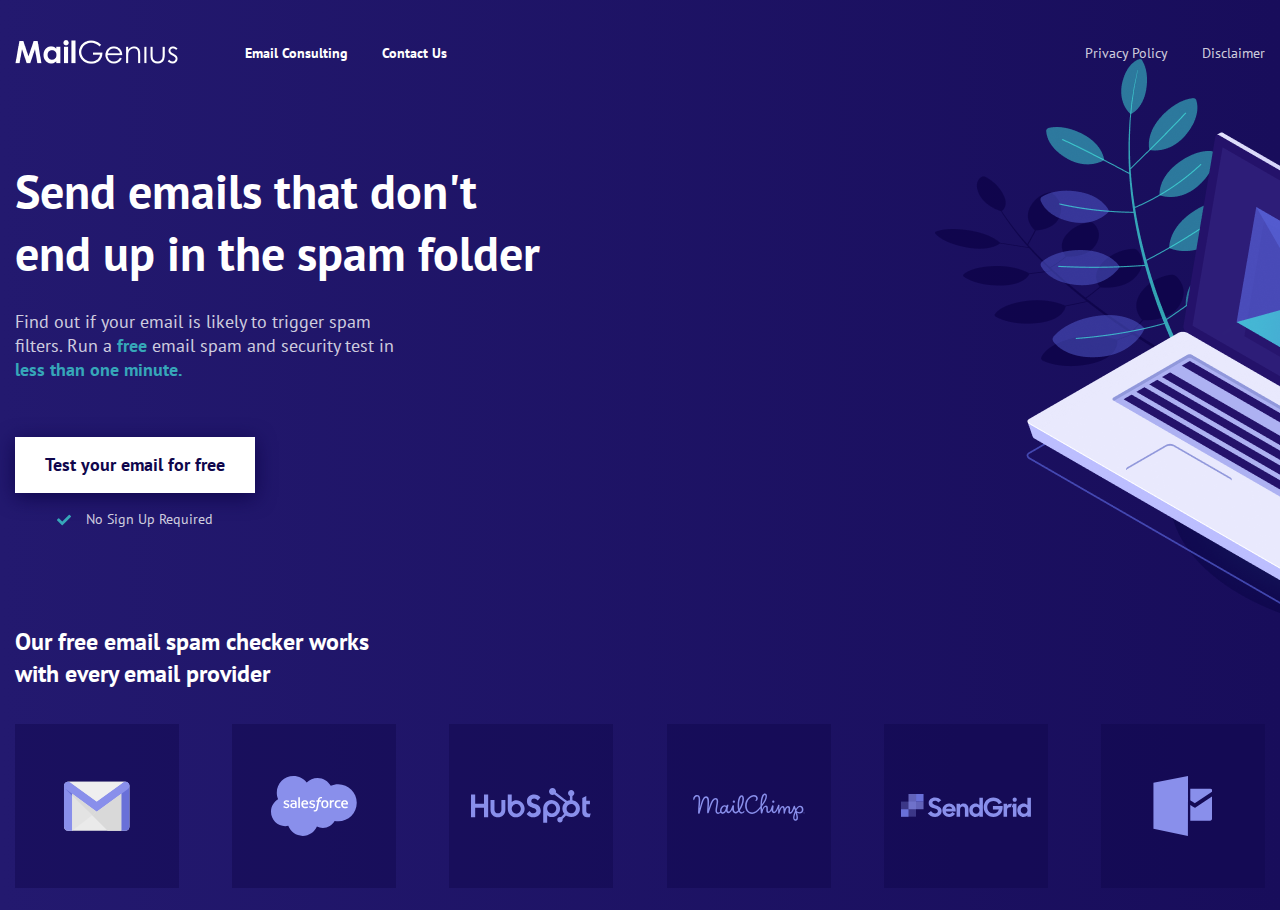
<file: index.html>
<!DOCTYPE html>
<html lang="en">
  <head>
    <meta charset="UTF-8" />
    <meta http-equiv="X-UA-Compatible" content="IE=edge" />
    <meta name="viewport" content="width=device-width, initial-scale=1.0" />
    <title>MailGenius</title>
    <link
      rel="stylesheet"
      href="https://cdn.jsdelivr.net/npm/modern-normalize@1.1.0/modern-normalize.min.css"
    />
    <link rel="preconnect" href="https://fonts.googleapis.com" />
    <link rel="preconnect" href="https://fonts.gstatic.com" crossorigin />
    <link
      href="https://fonts.googleapis.com/css2?family=PT+Sans:wght@400;700&display=swap"
      rel="stylesheet"
    />
    <link rel="stylesheet" href="./src/css/style.css" />
  </head>
  <body>
    <header class="page-header">
      <div class="container header-container">
        <a href="./index.html" class="logo-link"
          ><img src="./src/img/MailGenius-logo.png" alt="logo" class="logo"
        /></a>
        <nav class="left-nav">
          <a href="#" class="left-nav-link">Email Consulting</a>
          <a href="#" class="left-nav-link">Contact Us</a>
        </nav>
        <nav class="right-nav">
          <a href="#" class="right-nav-link">Privacy Policy</a>
          <a href="#" class="right-nav-link">Disclaimer</a>
        </nav>
      </div>
    </header>
    <main>
      <section class="inner">
        <div class="container">
          <div class="hero-box">
            <h1 class="hero-title">Send emails that don't end up in the spam folder</h1>
            <p class="hero-description">
              Find out if your email is likely to trigger spam filters. Run a
              <span class="important-word">free</span> email spam and security test in
              <span class="important-word">less than one minute.</span>
            </p>
            <div class="button-box">
              <button class="hero-button">Test your email for free</button>
              <div class="sign-up-box">
                <svg width="14" height="14" fill="none" xmlns="http://www.w3.org/2000/svg">
                  <g clip-path="url(#a)">
                    <path
                      d="m4.755 12.015-4.55-4.55a.7.7 0 0 1 0-.99l.99-.99a.7.7 0 0 1 .99 0L5.25 8.55l6.565-6.565a.7.7 0 0 1 .99 0l.99.99a.7.7 0 0 1 0 .99l-8.05 8.05a.7.7 0 0 1-.99 0Z"
                      fill="#36A7B9"
                    />
                  </g>
                  <defs>
                    <clipPath id="a"><path fill="#fff" d="M0 0h14v14H0z" /></clipPath>
                  </defs>
                </svg>
                <p class="sign-up-description">No Sign Up Required</p>
              </div>
            </div>
          </div>
          <div class="services-box">
            <h2 class="services-title">
              Our free email spam checker works with every email provider
            </h2>
            <ul class="services-list">
              <li class="services-item">
                <a href="#" class="services-link">
                  <svg class="services-icon gmail-icon">
                    <use href="./src/img/sprite.svg#icon-gmail"></use></svg
                ></a>
              </li>
              <li class="services-item">
                <a href="#" class="services-link">
                  <svg class="services-icon salesforce-icon">
                    <use href="./src/img/sprite.svg#icon-salesforce"></use></svg
                ></a>
              </li>
              <li class="services-item">
                <a href="#" class="services-link">
                  <svg class="services-icon hubspot-icon">
                    <use href="./src/img/sprite.svg#icon-hubspot"></use></svg
                ></a>
              </li>
              <li class="services-item">
                <a href="#" class="services-link">
                  <svg class="services-icon mailchimp-icon">
                    <use href="./src/img/sprite.svg#icon-mailchimp"></use></svg
                ></a>
              </li>
              <li class="services-item">
                <a href="#" class="services-link">
                  <svg class="services-icon sendgrid-icon">
                    <use href="./src/img/sprite.svg#icon-sendgrid"></use></svg
                ></a>
              </li>
              <li class="services-item">
                <a href="#" class="services-link"
                  ><svg class="services-icon outlook-icon">
                    <use href="./src/img/sprite.svg#icon-outlook"></use></svg
                ></a>
              </li>
            </ul>
          </div>
        </div>
      </section>
    </main>
    <footer></footer>
  </body>
</html>
</file>
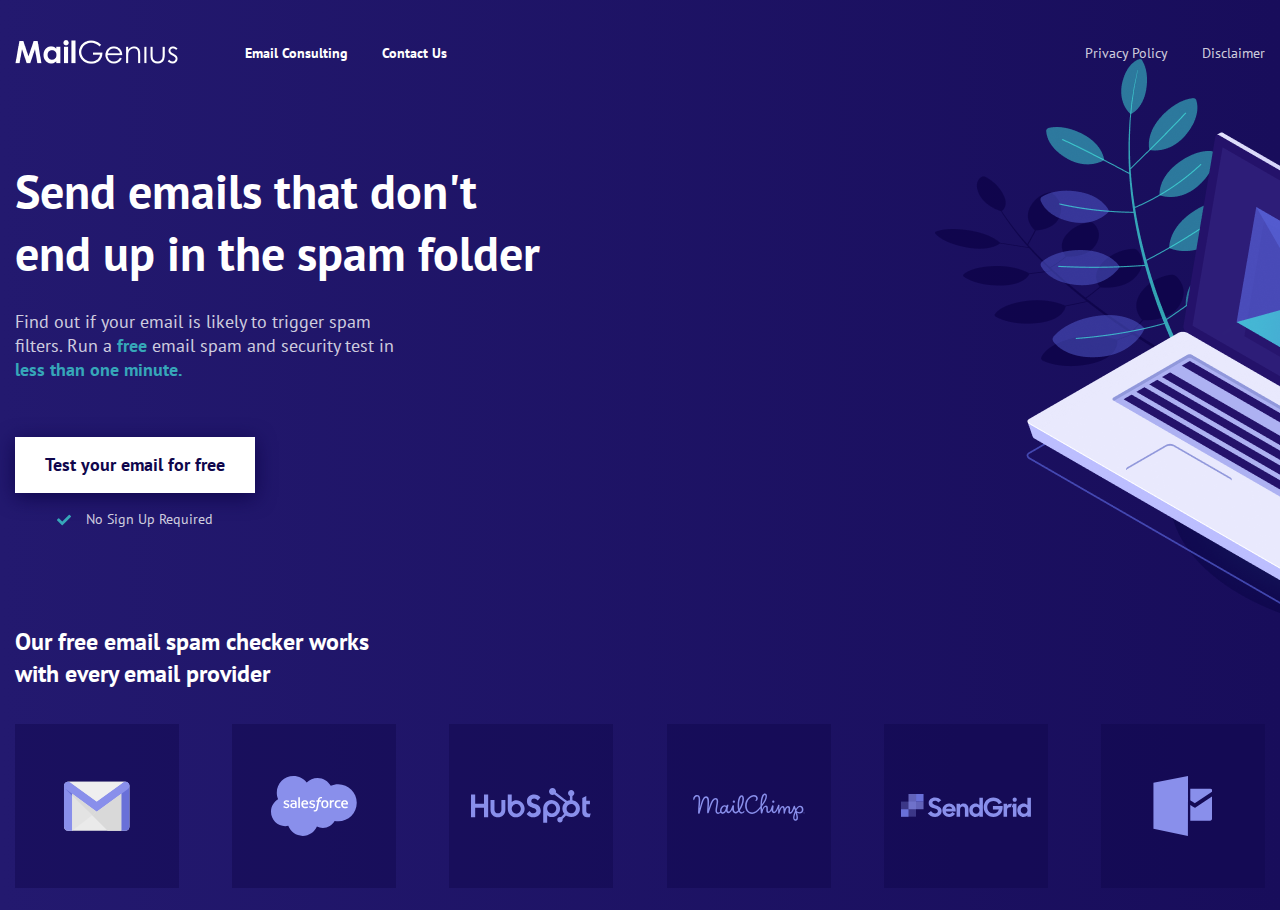
<file: src/index.html>
<!DOCTYPE html>
<html lang="en">
  <head>
    <meta charset="UTF-8" />
    <meta http-equiv="X-UA-Compatible" content="IE=edge" />
    <meta name="viewport" content="width=device-width, initial-scale=1.0" />
    <title>MailGenius</title>
    <link
      rel="stylesheet"
      href="https://cdn.jsdelivr.net/npm/modern-normalize@1.1.0/modern-normalize.min.css"
    />
    <link rel="preconnect" href="https://fonts.googleapis.com" />
    <link rel="preconnect" href="https://fonts.gstatic.com" crossorigin />
    <link
      href="https://fonts.googleapis.com/css2?family=PT+Sans:wght@400;700&display=swap"
      rel="stylesheet"
    />
    <link rel="stylesheet" href="./css/style.css" />
  </head>
  <body>
    <header class="page-header">
      <div class="container header-container">
        <a href="./index.html" class="logo-link"
          ><img src="./img/MailGenius-logo.png" alt="logo" class="logo"
        /></a>
        <nav class="left-nav">
          <a href="#" class="left-nav-link">Email Consulting</a>
          <a href="#" class="left-nav-link">Contact Us</a>
        </nav>
        <nav class="right-nav">
          <a href="#" class="right-nav-link">Privacy Policy</a>
          <a href="#" class="right-nav-link">Disclaimer</a>
        </nav>
      </div>
    </header>
    <main>
      <section class="inner">
        <div class="container">
          <div class="hero-box">
            <h1 class="hero-title">Send emails that don't end up in the spam folder</h1>
            <p class="hero-description">
              Find out if your email is likely to trigger spam filters. Run a
              <span class="important-word">free</span> email spam and security test in
              <span class="important-word">less than one minute.</span>
            </p>
            <div class="button-box">
              <button class="hero-button">Test your email for free</button>
              <div class="sign-up-box">
                <svg width="14" height="14" fill="none" xmlns="http://www.w3.org/2000/svg">
                  <g clip-path="url(#a)">
                    <path
                      d="m4.755 12.015-4.55-4.55a.7.7 0 0 1 0-.99l.99-.99a.7.7 0 0 1 .99 0L5.25 8.55l6.565-6.565a.7.7 0 0 1 .99 0l.99.99a.7.7 0 0 1 0 .99l-8.05 8.05a.7.7 0 0 1-.99 0Z"
                      fill="#36A7B9"
                    />
                  </g>
                  <defs>
                    <clipPath id="a"><path fill="#fff" d="M0 0h14v14H0z" /></clipPath>
                  </defs>
                </svg>
                <p class="sign-up-description">No Sign Up Required</p>
              </div>
            </div>
          </div>
          <div class="services-box">
            <h2 class="services-title">
              Our free email spam checker works with every email provider
            </h2>
            <ul class="services-list">
              <li class="services-item">
                <a href="#" class="services-link">
                  <svg class="services-icon gmail-icon">
                    <use href="./img/sprite.svg#icon-gmail"></use></svg
                ></a>
              </li>
              <li class="services-item">
                <a href="#" class="services-link">
                  <svg class="services-icon salesforce-icon">
                    <use href="./img/sprite.svg#icon-salesforce"></use></svg
                ></a>
              </li>
              <li class="services-item">
                <a href="#" class="services-link">
                  <svg class="services-icon hubspot-icon">
                    <use href="./img/sprite.svg#icon-hubspot"></use></svg
                ></a>
              </li>
              <li class="services-item">
                <a href="#" class="services-link">
                  <svg class="services-icon mailchimp-icon">
                    <use href="./img/sprite.svg#icon-mailchimp"></use></svg
                ></a>
              </li>
              <li class="services-item">
                <a href="#" class="services-link">
                  <svg class="services-icon sendgrid-icon">
                    <use href="./img/sprite.svg#icon-sendgrid"></use></svg
                ></a>
              </li>
              <li class="services-item">
                <a href="#" class="services-link"
                  ><svg class="services-icon outlook-icon">
                    <use href="./img/sprite.svg#icon-outlook"></use></svg
                ></a>
              </li>
            </ul>
          </div>
        </div>
      </section>
    </main>
    <footer></footer>
  </body>
</html>
</file>
<file: src/css/style.css>
* {
  margin: 0;
  padding: 0;
}

body {
  font-family: 'PT Sans', sans-serif;
}

img {
  max-width: 100%;
}

a {
  color: inherit;
  text-decoration: none;
}

ul {
  list-style: none;
}

.container {
  max-width: 1280px;
  padding-left: 15px;
  padding-right: 15px;
  margin-left: auto;
  margin-right: auto;
}

.header-container {
  display: flex;
  align-items: center;
}

.page-header {
  position: absolute;
  width: 100%;
  left: 0;
  top: 0;
  padding-top: 40px;
  padding-bottom: 40px;
}

.logo-link {
  margin-right: 66px;
}

.nav-box {
  display: flex;
  align-items: center;
  justify-content: space-between;
}

.left-nav-link {
  font-weight: 700;
  font-size: 14px;
  line-height: 1.7;

  color: #ffffff;
}

.right-nav-link {
  font-weight: 400;
  font-size: 14px;
  line-height: 1.7;

  color: rgba(255, 255, 255, 0.8);
}

.right-nav {
  margin-left: auto;
}

.right-nav a:first-child,
.left-nav a:first-child {
  margin-right: 30px;
}

.inner {
  min-height: 910px;
  height: 100vh;
  padding-top: 160px;
  background: linear-gradient(89.85deg, #23196f 0.13%, #180d5b 99.88%);
}

.hero-box {
  max-width: 540px;
  padding-bottom: 95px;
}

.hero-box::after {
  content: '';
  position: absolute;
  width: 738px;
  height: 611px;
  left: 935px;
  top: 59px;
  background-image: url('../img/inner-back.png');
  background-repeat: no-repeat;
}

.hero-title {
  position: relative;
  z-index: 2;
  margin-bottom: 25px;
  font-weight: 700;
  font-size: 48px;
  line-height: 1.3;

  color: #ffffff;
}

.hero-description {
  max-width: 385px;
  margin-bottom: 55px;
  font-size: 18px;
  line-height: 1.33;

  color: rgba(255, 255, 255, 0.8);
}

.important-word {
  font-weight: 700;
  color: #36a7b9;
}

.button-box {
  display: inline-block;
}

.hero-button {
  cursor: pointer;
  padding: 16px 30px;
  margin-bottom: 15px;
  border: none;
  font-weight: 700;
  font-size: 18px;
  line-height: 1.33;

  color: #0f064c;
  background: #ffffff;
  box-shadow: 0px 4px 20px #0f064c;
}

.sign-up-box {
  display: flex;
  align-items: center;
  justify-content: center;
}

.sign-up-description {
  margin-left: 15px;
  font-size: 14px;
  line-height: 1.71;

  color: rgba(255, 255, 255, 0.8);
}

.services-title {
  max-width: 365px;
  margin-bottom: 35px;
  font-weight: 700;
  font-size: 24px;
  line-height: 1.3;

  color: #ffffff;
}

.services-item:not(:last-child) {
  margin-right: 10px;
}

.services-link {
  width: 164px;
  height: 164px;
  display: flex;
  align-items: center;
  justify-content: center;
  background-color: rgba(15, 6, 76, 0.45);
}

.services-link:hover,
.services-link:focus {
  background-color: #ffffff;
}

.services-list {
  display: flex;
  justify-content: space-between;
}

.gmail-icon {
  width: 90px;
  height: 50px;
}

.salesforce-icon {
  width: 86px;
  height: 60px;
}

.hubspot-icon {
  width: 120px;
  height: 35px;
}

.mailchimp-icon {
  width: 164px;
  height: 82px;
}

.sendgrid-icon {
  width: 130px;
  height: 23px;
}

.outlook-icon {
  width: 59px;
  height: 60px;
}
</file>
